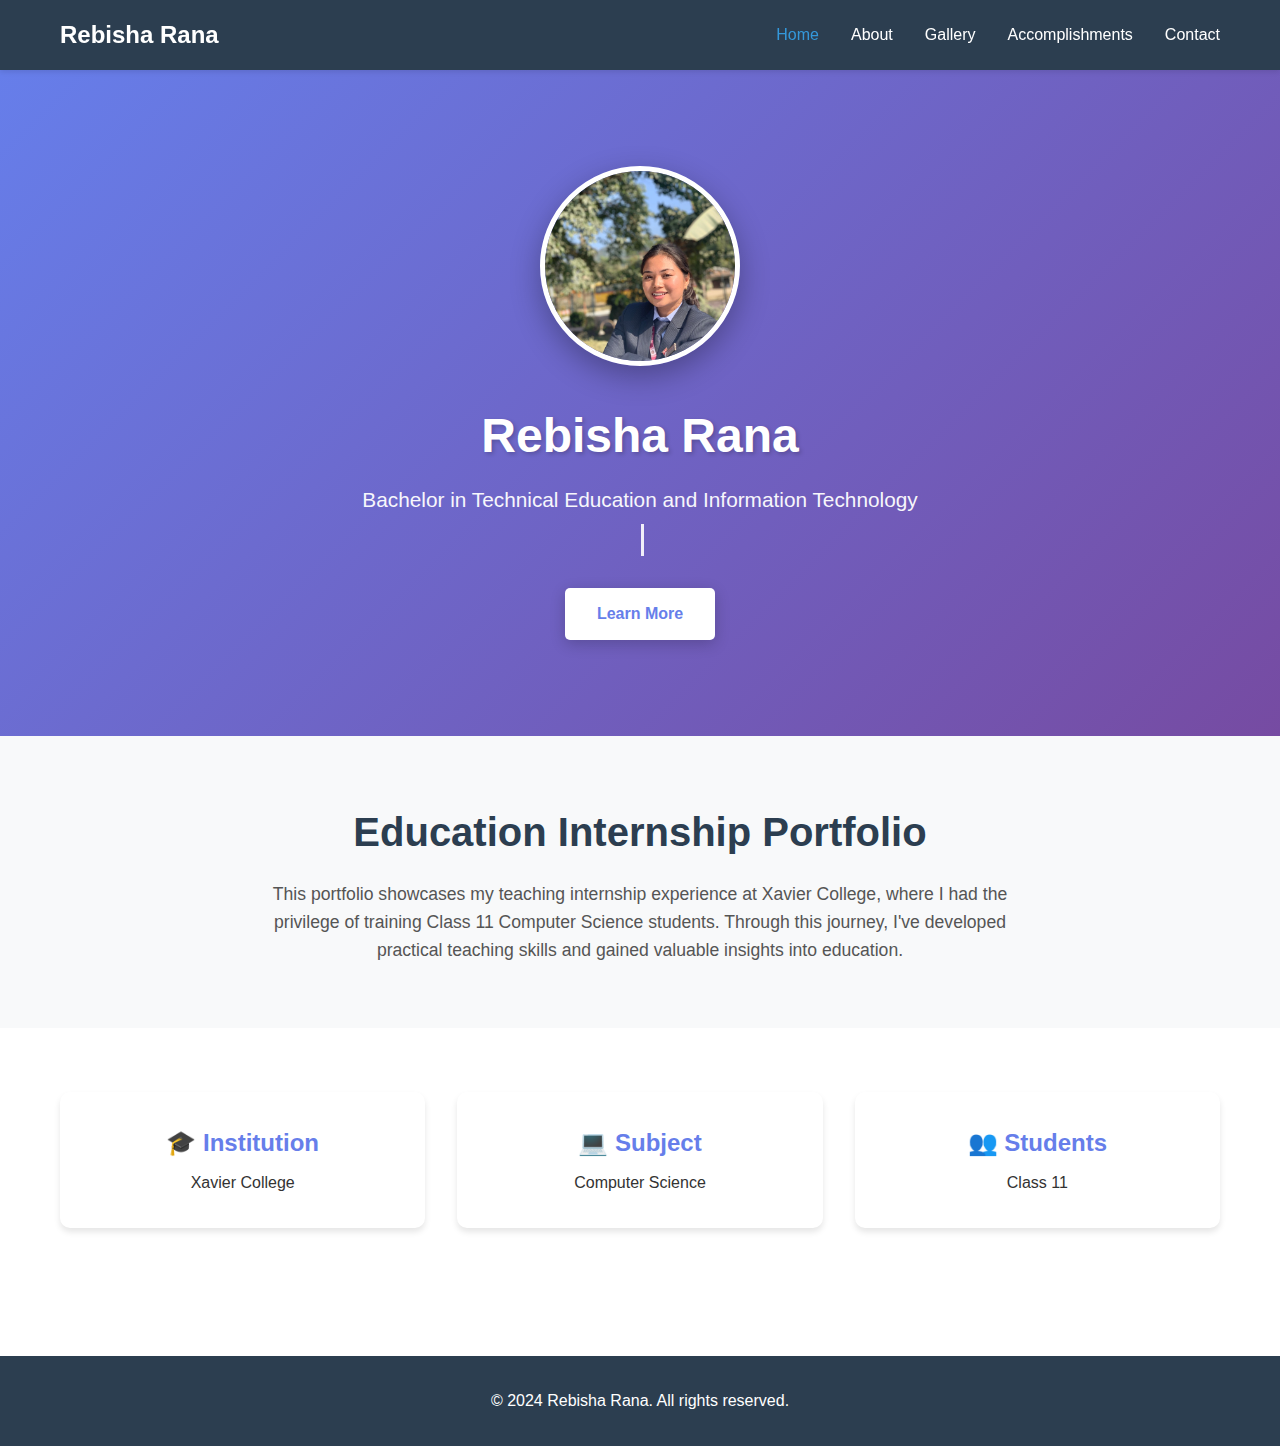
<file: index.html>
<!DOCTYPE html>
<html lang="en">
<head>
    <meta charset="UTF-8">
    <meta name="viewport" content="width=device-width, initial-scale=1.0">
    <title>Rebisha Rana - Teaching Internship Portfolio</title>
    <link rel="stylesheet" href="styles.css">
</head>
<body>
    <nav class="navbar">
        <div class="container">
            <h1 class="logo">Rebisha Rana</h1>
            <ul class="nav-links">
                <li><a href="index.html" class="active">Home</a></li>
                <li><a href="about.html">About</a></li>
                <li><a href="gallery.html">Gallery</a></li>
                <li><a href="accomplishments.html">Accomplishments</a></li>
                <li><a href="contact.html">Contact</a></li>
            </ul>
        </div>
    </nav>

    <section class="hero">
        <div class="hero-content">
            <div class="profile-section" id="profileSection">
                <!-- Profile will be loaded dynamically -->
            </div>
        </div>
    </section>
    
    <script src="profile.js"></script>

    <section class="intro">
        <div class="container">
            <h2>Education Internship Portfolio</h2>
            <p>This portfolio showcases my teaching internship experience at Xavier College, where I had the privilege of training Class 11 Computer Science students. Through this journey, I've developed practical teaching skills and gained valuable insights into education.</p>
        </div>
    </section>

    <section class="highlights">
        <div class="container">
            <div class="highlight-grid">
                <div class="highlight-card">
                    <h3>🎓 Institution</h3>
                    <p>Xavier College</p>
                </div>
                <div class="highlight-card">
                    <h3>💻 Subject</h3>
                    <p>Computer Science</p>
                </div>
                <div class="highlight-card">
                    <h3>👥 Students</h3>
                    <p>Class 11</p>
                </div>
            </div>
        </div>
    </section>

    <footer>
        <div class="container">
            <p>&copy; 2024 Rebisha Rana. All rights reserved.</p>
        </div>
    </footer>
</body>
</html>
</file>
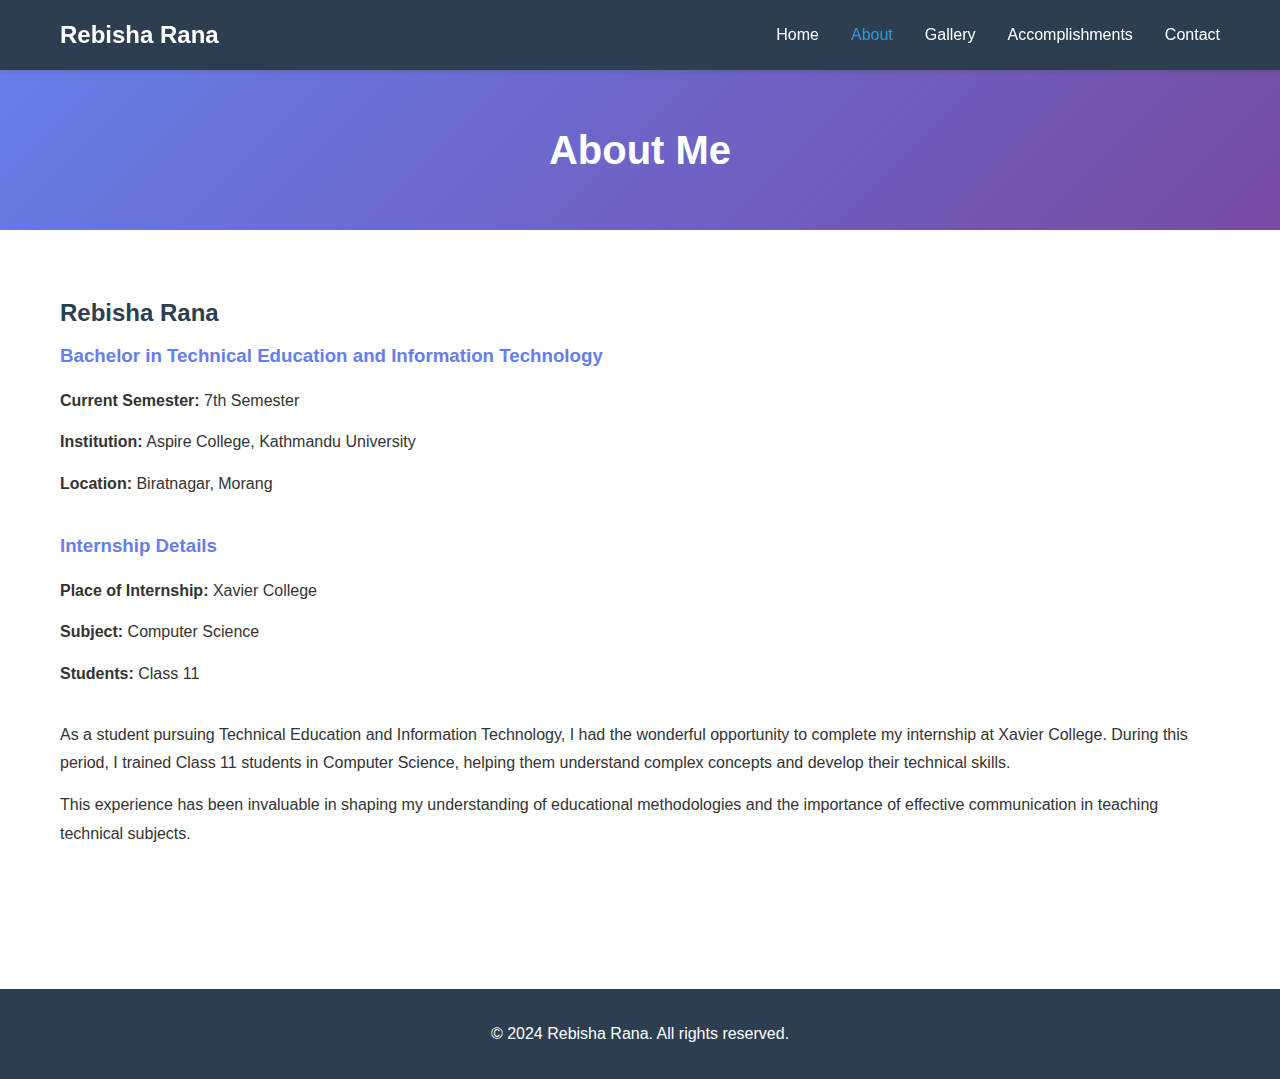
<file: about.html>
<!DOCTYPE html>
<html lang="en">
<head>
    <meta charset="UTF-8">
    <meta name="viewport" content="width=device-width, initial-scale=1.0">
    <title>About - Rebisha Rana</title>
    <link rel="stylesheet" href="styles.css">
</head>
<body>
    <nav class="navbar">
        <div class="container">
            <h1 class="logo">Rebisha Rana</h1>
            <ul class="nav-links">
                <li><a href="index.html">Home</a></li>
                <li><a href="about.html" class="active">About</a></li>
                <li><a href="gallery.html">Gallery</a></li>
                <li><a href="accomplishments.html">Accomplishments</a></li>
                <li><a href="contact.html">Contact</a></li>
            </ul>
        </div>
    </nav>

    <section class="page-header">
        <div class="container">
            <h1>About Me</h1>
        </div>
    </section>

    <section class="about-content">
        <div class="container">
            <div class="about-grid">
                <div class="about-text">
                    <h2>Rebisha Rana</h2>
                    <h3>Bachelor in Technical Education and Information Technology</h3>
                    <p><strong>Current Semester:</strong> 7th Semester</p>
                    <p><strong>Institution:</strong> Aspire College, Kathmandu University</p>
                    <p><strong>Location:</strong> Biratnagar, Morang</p>
                    
                    <h3 style="margin-top: 2rem;">Internship Details</h3>
                    <p><strong>Place of Internship:</strong> Xavier College</p>
                    <p><strong>Subject:</strong> Computer Science</p>
                    <p><strong>Students:</strong> Class 11</p>
                    
                    <p style="margin-top: 2rem;">
                        As a student pursuing Technical Education and Information Technology, 
                        I had the wonderful opportunity to complete my internship at Xavier College. 
                        During this period, I trained Class 11 students in Computer Science, 
                        helping them understand complex concepts and develop their technical skills.
                    </p>
                    
                    <p>
                        This experience has been invaluable in shaping my understanding of 
                        educational methodologies and the importance of effective communication 
                        in teaching technical subjects.
                    </p>
                </div>
            </div>
        </div>
    </section>

    <footer>
        <div class="container">
            <p>&copy; 2024 Rebisha Rana. All rights reserved.</p>
        </div>
    </footer>
</body>
</html>
</file>
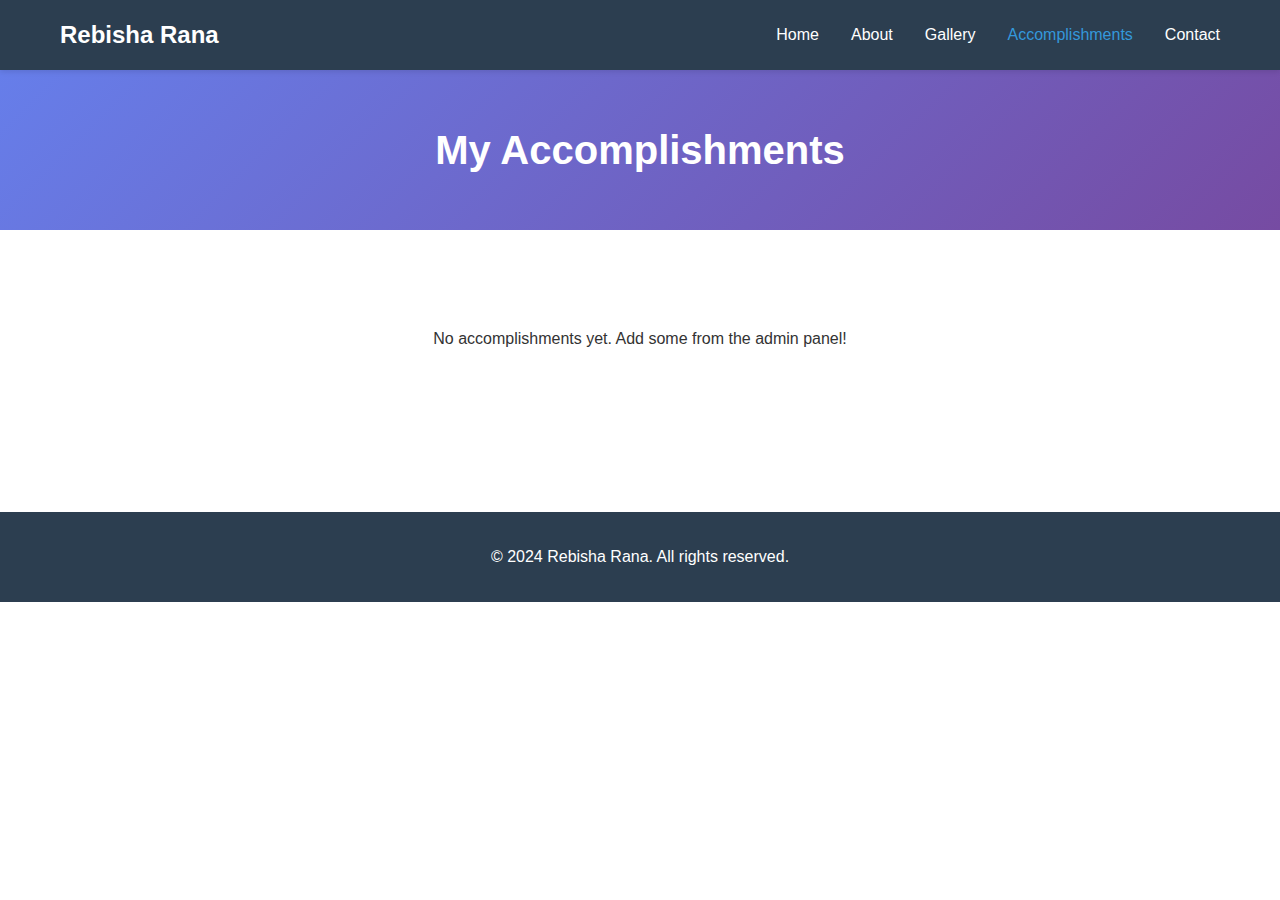
<file: accomplishments.html>
<!DOCTYPE html>
<html lang="en">
<head>
    <meta charset="UTF-8">
    <meta name="viewport" content="width=device-width, initial-scale=1.0">
    <title>Accomplishments - Rebisha Rana</title>
    <link rel="stylesheet" href="styles.css">
</head>
<body>
    <nav class="navbar">
        <div class="container">
            <h1 class="logo">Rebisha Rana</h1>
            <ul class="nav-links">
                <li><a href="index.html">Home</a></li>
                <li><a href="about.html">About</a></li>
                <li><a href="gallery.html">Gallery</a></li>
                <li><a href="accomplishments.html" class="active">Accomplishments</a></li>
                <li><a href="contact.html">Contact</a></li>
            </ul>
        </div>
    </nav>

    <section class="page-header">
        <div class="container">
            <h1>My Accomplishments</h1>
        </div>
    </section>

    <section class="accomplishments-section">
        <div class="container">
            <div class="accomplishments-list" id="accomplishmentsList">
                <!-- Accomplishments will be loaded dynamically -->
            </div>
        </div>
    </section>

    <footer>
        <div class="container">
            <p>&copy; 2024 Rebisha Rana. All rights reserved.</p>
        </div>
    </footer>

    <script src="accomplishments.js"></script>
</body>
</html>
</file>
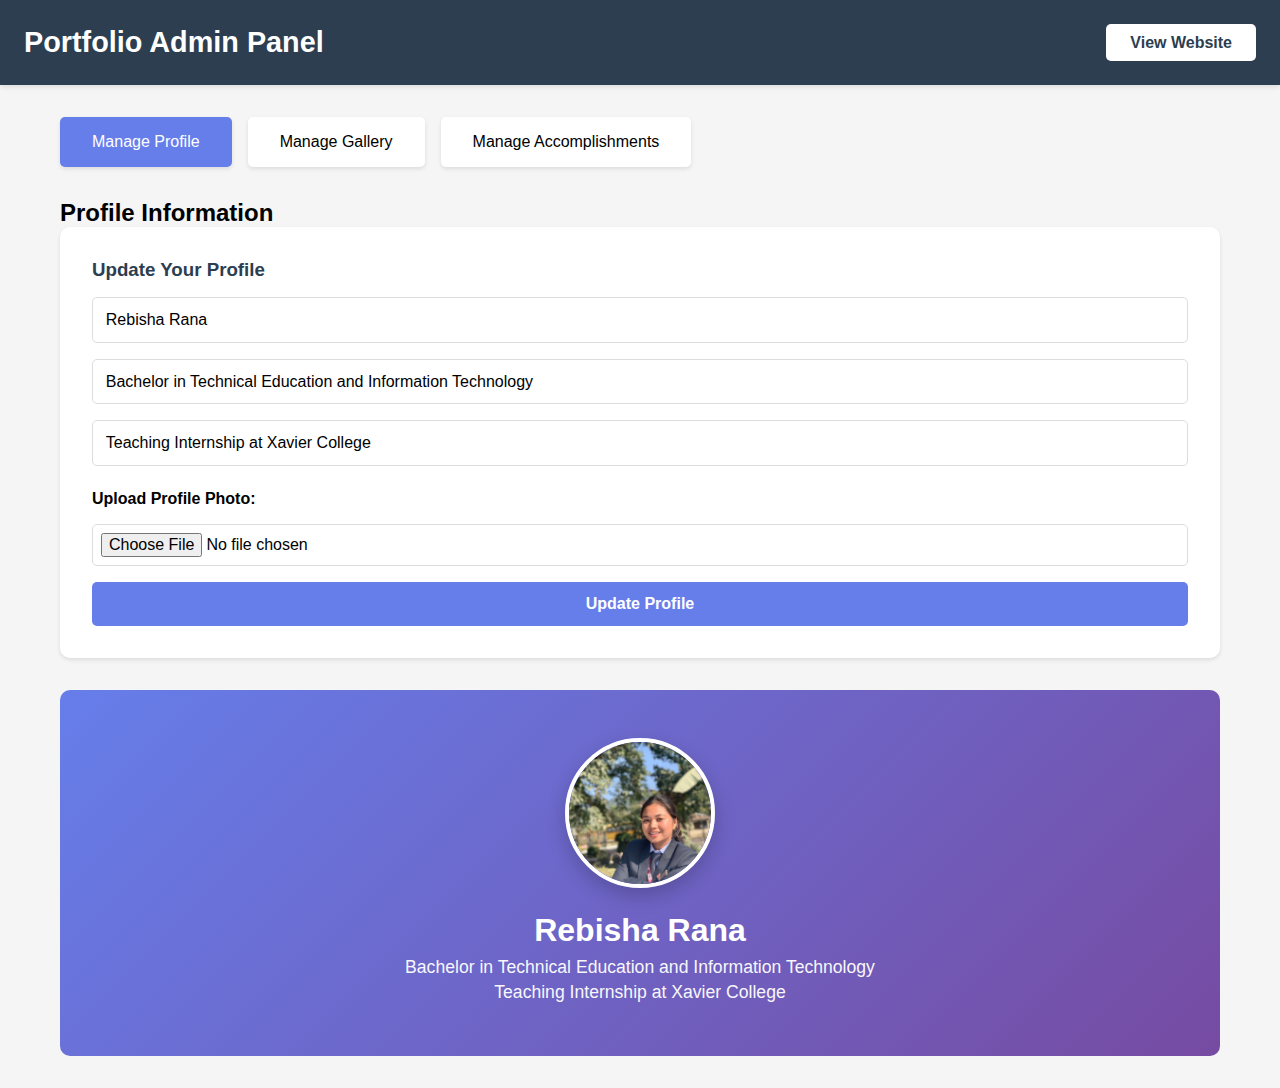
<file: admin.html>
<!DOCTYPE html>
<html lang="en">
<head>
    <meta charset="UTF-8">
    <meta name="viewport" content="width=device-width, initial-scale=1.0">
    <title>Admin Panel - Portfolio Management</title>
    <link rel="stylesheet" href="admin-styles.css">
</head>
<body>
    <div class="admin-container">
        <header class="admin-header">
            <h1>Portfolio Admin Panel</h1>
            <a href="index.html" class="btn-back">View Website</a>
        </header>

        <div class="admin-content">
            <div class="tabs">
                <button class="tab-btn active" onclick="showTab('profile', this)">Manage Profile</button>
                <button class="tab-btn" onclick="showTab('gallery', this)">Manage Gallery</button>
                <button class="tab-btn" onclick="showTab('accomplishments', this)">Manage Accomplishments</button>
            </div>

            <!-- Profile Management -->
            <div id="profile-tab" class="tab-content active">
                <h2>Profile Information</h2>
                
                <div class="add-section">
                    <h3>Update Your Profile</h3>
                    <form id="updateProfileForm">
                        <input type="text" id="profileName" placeholder="Your Name" required>
                        <input type="text" id="profileTitle" placeholder="Title/Degree" required>
                        <input type="text" id="profileSubtitle" placeholder="Subtitle/Description" required>
                        <label for="profilePhotoFile" style="font-weight: bold; margin-top: 0.5rem;">Upload Profile Photo:</label>
                        <input type="file" id="profilePhotoFile" accept="image/*" style="padding: 0.5rem;" required>
                        <button type="submit" class="btn-primary">Update Profile</button>
                    </form>
                </div>

                <div class="profile-preview" id="profilePreview"></div>
            </div>

            <!-- Gallery Management -->
            <div id="gallery-tab" class="tab-content">
                <h2>Gallery Images</h2>
                
                <div class="add-section">
                    <h3>Add New Image</h3>
                    <form id="addGalleryForm">
                        <label for="galleryImageFile" style="font-weight: bold; margin-top: 0.5rem;">Upload Image:</label>
                        <input type="file" id="galleryImageFile" accept="image/*" style="padding: 0.5rem;" required>
                        <input type="text" id="galleryCaption" placeholder="Caption" required>
                        <button type="submit" class="btn-primary">Add Image</button>
                    </form>
                </div>

                <div class="items-list" id="galleryList"></div>
            </div>

            <!-- Accomplishments Management -->
            <div id="accomplishments-tab" class="tab-content">
                <h2>Accomplishments</h2>
                
                <div class="add-section">
                    <h3>Add New Accomplishment</h3>
                    <form id="addAccomplishmentForm">
                        <input type="text" id="accomplishmentTitle" placeholder="Title" required>
                        <textarea id="accomplishmentDescription" placeholder="Description" rows="4" required></textarea>
                        <label for="accomplishmentImageFile" style="font-weight: bold; margin-top: 0.5rem;">Upload Image (optional):</label>
                        <input type="file" id="accomplishmentImageFile" accept="image/*" style="padding: 0.5rem;">
                        <input type="date" id="accomplishmentDate" required>
                        <button type="submit" class="btn-primary">Add Accomplishment</button>
                    </form>
                </div>

                <div class="items-list" id="accomplishmentsList"></div>
            </div>
        </div>
    </div>

    <script src="admin.js"></script>
</body>
</html>
</file>
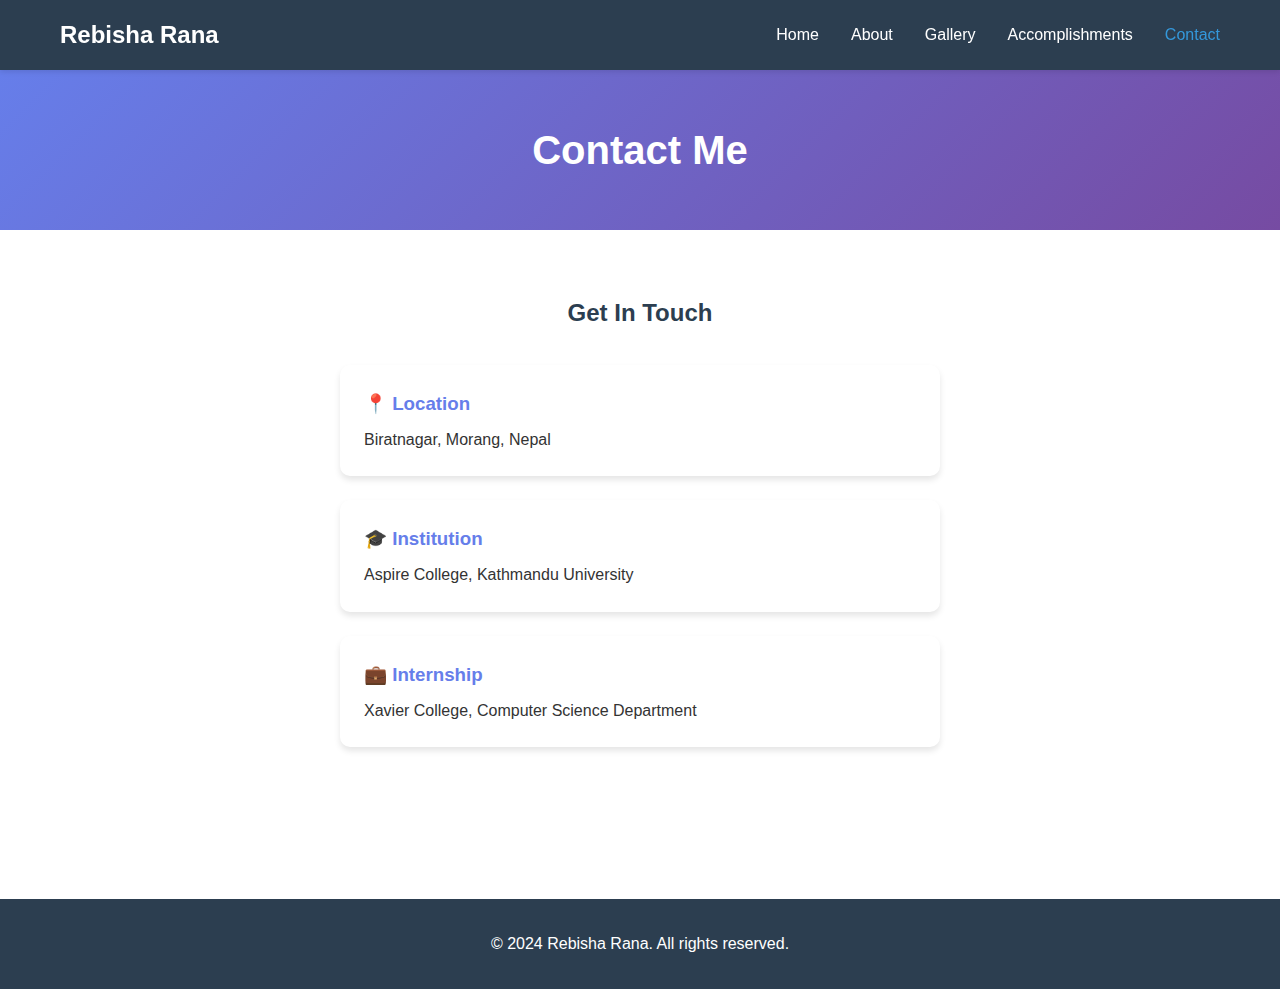
<file: contact.html>
<!DOCTYPE html>
<html lang="en">
<head>
    <meta charset="UTF-8">
    <meta name="viewport" content="width=device-width, initial-scale=1.0">
    <title>Contact - Rebisha Rana</title>
    <link rel="stylesheet" href="styles.css">
</head>
<body>
    <nav class="navbar">
        <div class="container">
            <h1 class="logo">Rebisha Rana</h1>
            <ul class="nav-links">
                <li><a href="index.html">Home</a></li>
                <li><a href="about.html">About</a></li>
                <li><a href="gallery.html">Gallery</a></li>
                <li><a href="accomplishments.html">Accomplishments</a></li>
                <li><a href="contact.html" class="active">Contact</a></li>
            </ul>
        </div>
    </nav>

    <section class="page-header">
        <div class="container">
            <h1>Contact Me</h1>
        </div>
    </section>

    <section class="contact-section">
        <div class="container">
            <div class="contact-info">
                <h2>Get In Touch</h2>
                <div class="info-item">
                    <h3>📍 Location</h3>
                    <p>Biratnagar, Morang, Nepal</p>
                </div>
                <div class="info-item">
                    <h3>🎓 Institution</h3>
                    <p>Aspire College, Kathmandu University</p>
                </div>
                <div class="info-item">
                    <h3>💼 Internship</h3>
                    <p>Xavier College, Computer Science Department</p>
                </div>
            </div>
        </div>
    </section>

    <footer>
        <div class="container">
            <p>&copy; 2024 Rebisha Rana. All rights reserved.</p>
        </div>
    </footer>
</body>
</html>
</file>
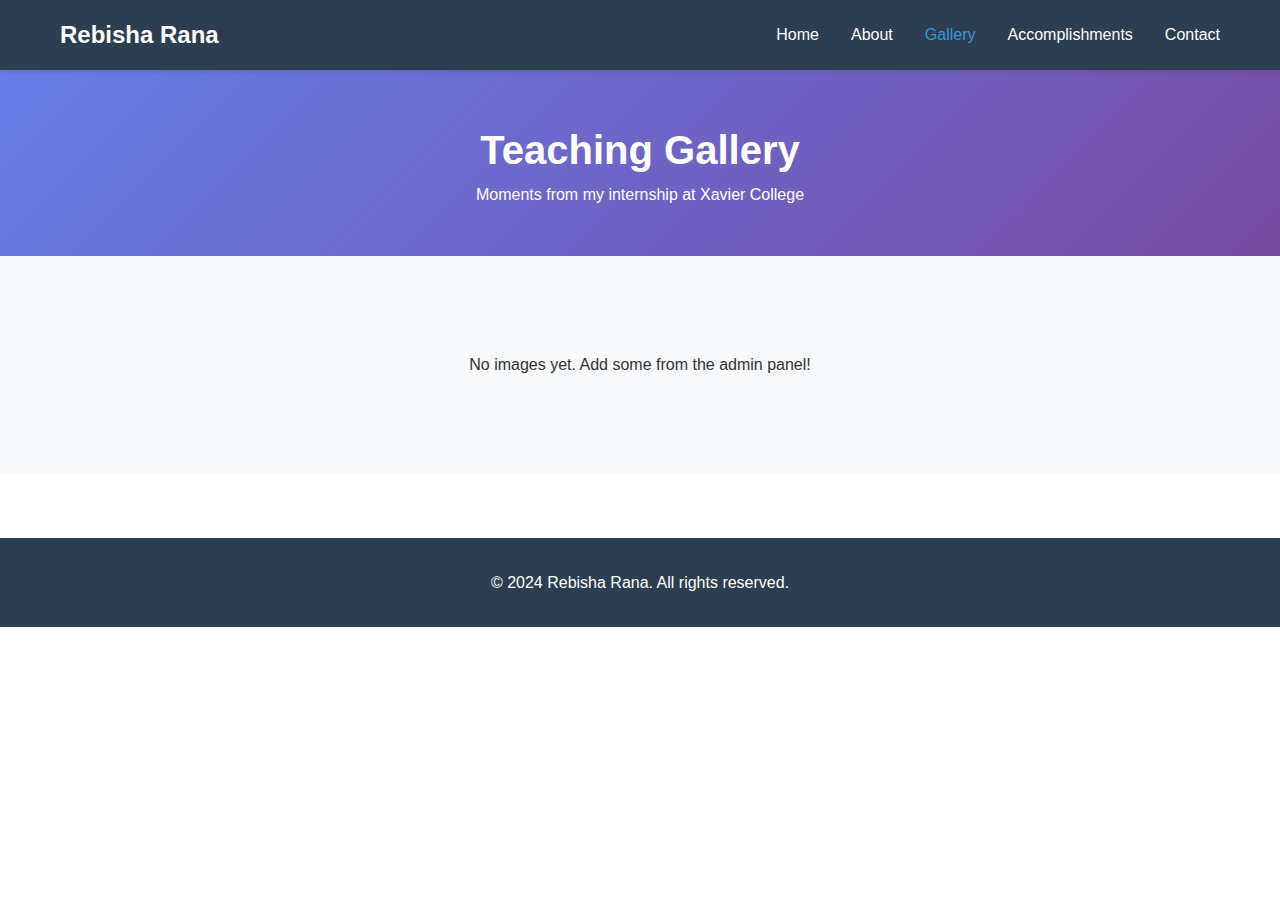
<file: gallery.html>
<!DOCTYPE html>
<html lang="en">
<head>
    <meta charset="UTF-8">
    <meta name="viewport" content="width=device-width, initial-scale=1.0">
    <title>Gallery - Rebisha Rana</title>
    <link rel="stylesheet" href="styles.css">
</head>
<body>
    <nav class="navbar">
        <div class="container">
            <h1 class="logo">Rebisha Rana</h1>
            <ul class="nav-links">
                <li><a href="index.html">Home</a></li>
                <li><a href="about.html">About</a></li>
                <li><a href="gallery.html" class="active">Gallery</a></li>
                <li><a href="accomplishments.html">Accomplishments</a></li>
                <li><a href="contact.html">Contact</a></li>
            </ul>
        </div>
    </nav>

    <section class="page-header">
        <div class="container">
            <h1>Teaching Gallery</h1>
            <p>Moments from my internship at Xavier College</p>
        </div>
    </section>

    <section class="gallery-section">
        <div class="container">
            <div class="gallery-grid" id="galleryGrid">
                <!-- Images will be loaded dynamically -->
            </div>
        </div>
    </section>

    <footer>
        <div class="container">
            <p>&copy; 2024 Rebisha Rana. All rights reserved.</p>
        </div>
    </footer>

    <script src="gallery.js"></script>
</body>
</html>
</file>
<file: styles.css>
* {
    margin: 0;
    padding: 0;
    box-sizing: border-box;
}

body {
    font-family: 'Segoe UI', Tahoma, Geneva, Verdana, sans-serif;
    line-height: 1.6;
    color: #333;
}

.container {
    max-width: 1200px;
    margin: 0 auto;
    padding: 0 20px;
}

/* Navigation */
.navbar {
    background: #2c3e50;
    color: white;
    padding: 1rem 0;
    position: sticky;
    top: 0;
    z-index: 100;
    box-shadow: 0 2px 5px rgba(0,0,0,0.1);
}

.navbar .container {
    display: flex;
    justify-content: space-between;
    align-items: center;
}

.logo {
    font-size: 1.5rem;
    font-weight: bold;
}

.nav-links {
    display: flex;
    list-style: none;
    gap: 2rem;
}

.nav-links a {
    color: white;
    text-decoration: none;
    transition: color 0.3s;
}

.nav-links a:hover,
.nav-links a.active {
    color: #3498db;
}

/* Hero Section */
.hero {
    background: linear-gradient(135deg, #667eea 0%, #764ba2 100%);
    color: white;
    padding: 6rem 0;
    text-align: center;
}

.profile-section {
    display: flex;
    flex-direction: column;
    align-items: center;
    gap: 2rem;
    animation: fadeInUp 1s ease-out;
}

.profile-image-container {
    position: relative;
    width: 200px;
    height: 200px;
    border-radius: 50%;
    overflow: hidden;
    border: 5px solid white;
    box-shadow: 0 10px 30px rgba(0,0,0,0.3);
    animation: scaleIn 0.8s ease-out;
}

.profile-image-container img {
    width: 100%;
    height: 100%;
    object-fit: cover;
}

.profile-info {
    animation: fadeInUp 1s ease-out 0.3s both;
}

.profile-info h1 {
    font-size: 3rem;
    margin-bottom: 0.5rem;
    text-shadow: 2px 2px 4px rgba(0,0,0,0.2);
}

.profile-info .title {
    font-size: 1.3rem;
    margin-bottom: 0.5rem;
    opacity: 0.95;
}

.profile-info .subtitle {
    font-size: 1.5rem;
    margin-bottom: 2rem;
    opacity: 0.9;
    font-weight: 500;
    min-height: 2rem;
    border-right: 3px solid white;
    display: inline-block;
    padding-right: 5px;
    white-space: nowrap;
}

.profile-info .subtitle.typing {
    animation: blink 0.75s step-end infinite;
}

@keyframes blink {
    50% {
        border-color: transparent;
    }
}

.btn {
    display: inline-block;
    background: white;
    color: #667eea;
    padding: 0.8rem 2rem;
    text-decoration: none;
    border-radius: 5px;
    font-weight: bold;
    transition: all 0.3s;
    box-shadow: 0 4px 15px rgba(0,0,0,0.2);
}

.btn:hover {
    transform: translateY(-2px);
    box-shadow: 0 6px 20px rgba(0,0,0,0.3);
}

@keyframes fadeInUp {
    from {
        opacity: 0;
        transform: translateY(30px);
    }
    to {
        opacity: 1;
        transform: translateY(0);
    }
}

@keyframes scaleIn {
    from {
        opacity: 0;
        transform: scale(0.5);
    }
    to {
        opacity: 1;
        transform: scale(1);
    }
}

/* Responsive Hero */
@media (max-width: 768px) {
    .profile-image-container {
        width: 150px;
        height: 150px;
    }
    
    .profile-info h1 {
        font-size: 2rem;
    }
    
    .profile-info .title {
        font-size: 1.1rem;
    }
    
    .profile-info .subtitle {
        font-size: 1.2rem;
    }
}

/* Intro Section */
.intro {
    padding: 4rem 0;
    text-align: center;
    background: #f8f9fa;
}

.intro h2 {
    font-size: 2.5rem;
    margin-bottom: 1rem;
    color: #2c3e50;
}

.intro p {
    font-size: 1.1rem;
    max-width: 800px;
    margin: 0 auto;
    color: #555;
}

/* Highlights */
.highlights {
    padding: 4rem 0;
}

.highlight-grid {
    display: grid;
    grid-template-columns: repeat(auto-fit, minmax(250px, 1fr));
    gap: 2rem;
}

.highlight-card {
    background: white;
    padding: 2rem;
    border-radius: 10px;
    box-shadow: 0 4px 6px rgba(0,0,0,0.1);
    text-align: center;
    transition: transform 0.3s;
}

.highlight-card:hover {
    transform: translateY(-5px);
}

.highlight-card h3 {
    font-size: 1.5rem;
    margin-bottom: 0.5rem;
    color: #667eea;
}

/* Page Header */
.page-header {
    background: linear-gradient(135deg, #667eea 0%, #764ba2 100%);
    color: white;
    padding: 3rem 0;
    text-align: center;
}

.page-header h1 {
    font-size: 2.5rem;
}

/* About Section */
.about-content {
    padding: 4rem 0;
}

.about-text h2 {
    color: #2c3e50;
    margin-bottom: 0.5rem;
}

.about-text h3 {
    color: #667eea;
    margin-bottom: 1rem;
}

.about-text p {
    margin-bottom: 0.8rem;
    line-height: 1.8;
}

/* Gallery */
.gallery-section {
    padding: 4rem 0;
    background: #f8f9fa;
}

.gallery-grid {
    display: grid;
    grid-template-columns: repeat(auto-fill, minmax(300px, 1fr));
    gap: 1.5rem;
}

.gallery-item {
    position: relative;
    overflow: hidden;
    border-radius: 10px;
    box-shadow: 0 4px 6px rgba(0,0,0,0.1);
    cursor: pointer;
    transition: transform 0.3s;
}

.gallery-item:hover {
    transform: scale(1.05);
}

.gallery-item img {
    width: 100%;
    height: 250px;
    object-fit: cover;
    display: block;
}

.gallery-item .caption {
    position: absolute;
    bottom: 0;
    left: 0;
    right: 0;
    background: rgba(0,0,0,0.7);
    color: white;
    padding: 1rem;
    transform: translateY(100%);
    transition: transform 0.3s;
}

.gallery-item:hover .caption {
    transform: translateY(0);
}

/* Accomplishments */
.accomplishments-section {
    padding: 4rem 0;
}

.accomplishment-item {
    background: white;
    padding: 2rem;
    margin-bottom: 2rem;
    border-radius: 10px;
    box-shadow: 0 4px 6px rgba(0,0,0,0.1);
    display: flex;
    gap: 2rem;
    align-items: center;
}

.accomplishment-item img {
    width: 200px;
    height: 200px;
    object-fit: cover;
    border-radius: 10px;
}

.accomplishment-content h3 {
    color: #2c3e50;
    margin-bottom: 0.5rem;
}

.accomplishment-content p {
    color: #555;
    line-height: 1.8;
}

/* Contact */
.contact-section {
    padding: 4rem 0;
}

.contact-info {
    max-width: 600px;
    margin: 0 auto;
}

.contact-info h2 {
    text-align: center;
    color: #2c3e50;
    margin-bottom: 2rem;
}

.info-item {
    background: white;
    padding: 1.5rem;
    margin-bottom: 1.5rem;
    border-radius: 10px;
    box-shadow: 0 4px 6px rgba(0,0,0,0.1);
}

.info-item h3 {
    color: #667eea;
    margin-bottom: 0.5rem;
}

/* Footer */
footer {
    background: #2c3e50;
    color: white;
    text-align: center;
    padding: 2rem 0;
    margin-top: 4rem;
}

/* Responsive */
@media (max-width: 768px) {
    .nav-links {
        gap: 1rem;
        font-size: 0.9rem;
    }
    
    .hero-content h1 {
        font-size: 2rem;
    }
    
    .accomplishment-item {
        flex-direction: column;
    }
    
    .accomplishment-item img {
        width: 100%;
    }
}
</file>
<file: admin-styles.css>
* {
    margin: 0;
    padding: 0;
    box-sizing: border-box;
}

body {
    font-family: 'Segoe UI', Tahoma, Geneva, Verdana, sans-serif;
    background: #f5f5f5;
}

.admin-container {
    min-height: 100vh;
}

.admin-header {
    background: #2c3e50;
    color: white;
    padding: 1.5rem;
    display: flex;
    justify-content: space-between;
    align-items: center;
    box-shadow: 0 2px 5px rgba(0,0,0,0.1);
}

.admin-header h1 {
    font-size: 1.8rem;
}

.btn-back {
    background: white;
    color: #2c3e50;
    padding: 0.6rem 1.5rem;
    text-decoration: none;
    border-radius: 5px;
    font-weight: bold;
    transition: background 0.3s;
}

.btn-back:hover {
    background: #ecf0f1;
}

.admin-content {
    max-width: 1200px;
    margin: 2rem auto;
    padding: 0 20px;
}

/* Tabs */
.tabs {
    display: flex;
    gap: 1rem;
    margin-bottom: 2rem;
}

.tab-btn {
    background: white;
    border: none;
    padding: 1rem 2rem;
    cursor: pointer;
    border-radius: 5px;
    font-size: 1rem;
    transition: all 0.3s;
    box-shadow: 0 2px 4px rgba(0,0,0,0.1);
}

.tab-btn:hover {
    background: #ecf0f1;
}

.tab-btn.active {
    background: #667eea;
    color: white;
}

.tab-content {
    display: none;
}

.tab-content.active {
    display: block;
}

/* Forms */
.add-section {
    background: white;
    padding: 2rem;
    border-radius: 10px;
    margin-bottom: 2rem;
    box-shadow: 0 2px 4px rgba(0,0,0,0.1);
}

.add-section h3 {
    margin-bottom: 1rem;
    color: #2c3e50;
}

form {
    display: flex;
    flex-direction: column;
    gap: 1rem;
}

input, textarea {
    padding: 0.8rem;
    border: 1px solid #ddd;
    border-radius: 5px;
    font-size: 1rem;
    font-family: inherit;
}

input:focus, textarea:focus {
    outline: none;
    border-color: #667eea;
}

.btn-primary {
    background: #667eea;
    color: white;
    border: none;
    padding: 0.8rem 2rem;
    border-radius: 5px;
    cursor: pointer;
    font-size: 1rem;
    font-weight: bold;
    transition: background 0.3s;
}

.btn-primary:hover {
    background: #5568d3;
}

/* Items List */
.items-list {
    display: flex;
    flex-direction: column;
    gap: 1rem;
}

.item-card {
    background: white;
    padding: 1.5rem;
    border-radius: 10px;
    box-shadow: 0 2px 4px rgba(0,0,0,0.1);
    display: flex;
    gap: 1.5rem;
    align-items: center;
}

.item-card img {
    width: 150px;
    height: 150px;
    object-fit: cover;
    border-radius: 5px;
}

.item-info {
    flex: 1;
}

.item-info h4 {
    color: #2c3e50;
    margin-bottom: 0.5rem;
}

.item-info p {
    color: #555;
    margin-bottom: 0.5rem;
}

.item-actions {
    display: flex;
    gap: 0.5rem;
}

.btn-edit, .btn-delete {
    padding: 0.5rem 1rem;
    border: none;
    border-radius: 5px;
    cursor: pointer;
    font-size: 0.9rem;
    transition: all 0.3s;
}

.btn-edit {
    background: #3498db;
    color: white;
}

.btn-edit:hover {
    background: #2980b9;
}

.btn-delete {
    background: #e74c3c;
    color: white;
}

.btn-delete:hover {
    background: #c0392b;
}

/* Edit Form */
.edit-form {
    margin-top: 1rem;
    padding-top: 1rem;
    border-top: 1px solid #ddd;
}

.edit-form input, .edit-form textarea {
    margin-bottom: 0.5rem;
}

.edit-actions {
    display: flex;
    gap: 0.5rem;
}

.btn-save {
    background: #27ae60;
    color: white;
    padding: 0.5rem 1rem;
    border: none;
    border-radius: 5px;
    cursor: pointer;
    transition: background 0.3s;
}

.btn-save:hover {
    background: #229954;
}

.btn-cancel {
    background: #95a5a6;
    color: white;
    padding: 0.5rem 1rem;
    border: none;
    border-radius: 5px;
    cursor: pointer;
    transition: background 0.3s;
}

.btn-cancel:hover {
    background: #7f8c8d;
}

/* Profile Preview */
.profile-preview {
    background: linear-gradient(135deg, #667eea 0%, #764ba2 100%);
    padding: 3rem;
    border-radius: 10px;
    text-align: center;
    color: white;
    margin-top: 2rem;
}

.profile-preview-image {
    width: 150px;
    height: 150px;
    border-radius: 50%;
    margin: 0 auto 1.5rem;
    overflow: hidden;
    border: 4px solid white;
    box-shadow: 0 8px 20px rgba(0,0,0,0.2);
}

.profile-preview-image img {
    width: 100%;
    height: 100%;
    object-fit: cover;
}

.profile-preview h2 {
    font-size: 2rem;
    margin-bottom: 0.5rem;
}

.profile-preview p {
    font-size: 1.1rem;
    margin-bottom: 0.3rem;
    opacity: 0.95;
}

/* Responsive */
@media (max-width: 768px) {
    .admin-header {
        flex-direction: column;
        gap: 1rem;
        text-align: center;
    }
    
    .tabs {
        flex-direction: column;
    }
    
    .item-card {
        flex-direction: column;
    }
    
    .item-card img {
        width: 100%;
    }
}
</file>
